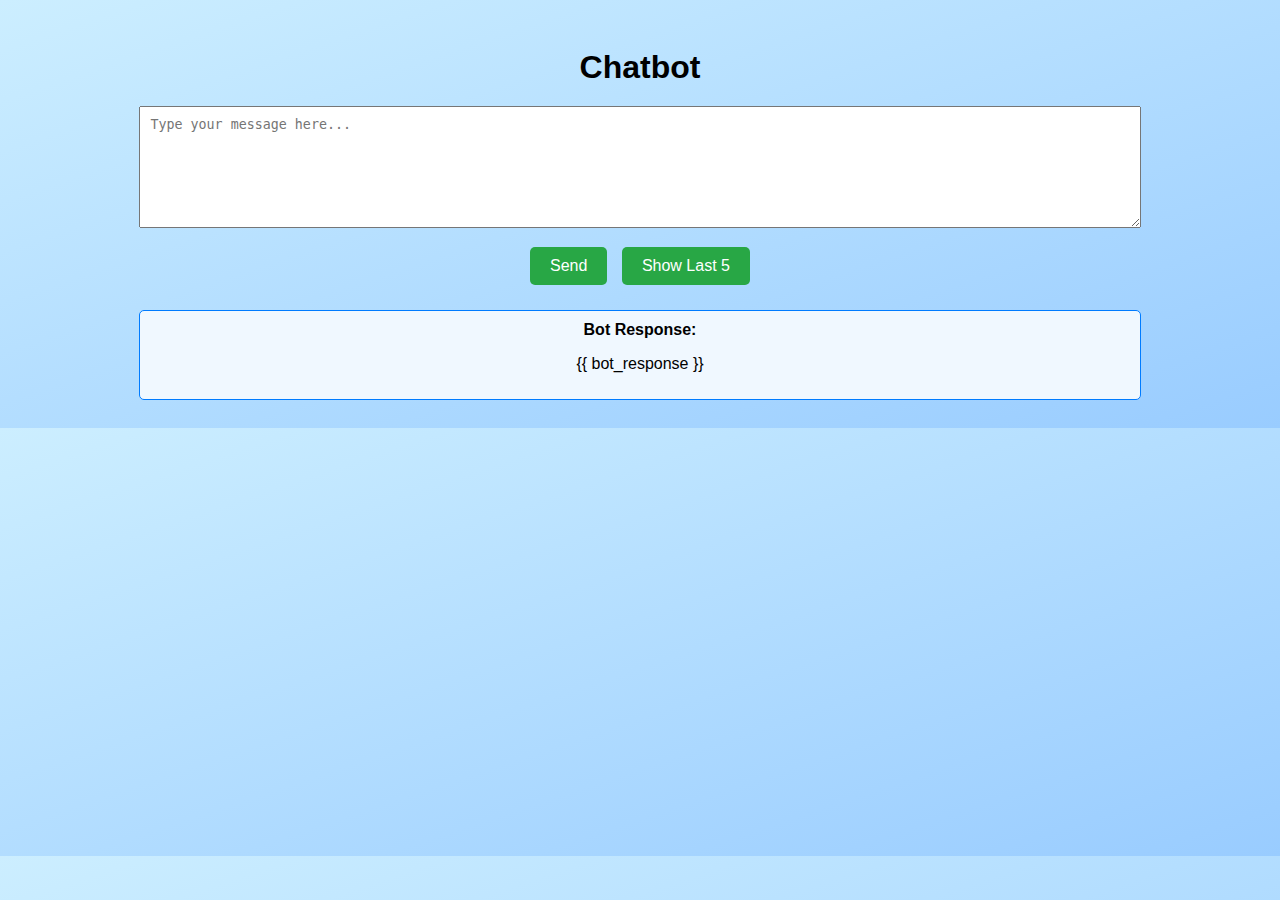
<file: chatbot4/templates/index.html>
<!DOCTYPE html>
<html lang="en">
<head>
    <meta charset="UTF-8">
    <meta name="viewport" content="width=device-width, initial-scale=1.0">
    <title>Chatbot</title>
    <style>
        body {
            background: linear-gradient(to bottom right, #cceeff, #99ccff);
            font-family: Arial, sans-serif;
            color: black;
            padding: 20px;
            text-align: center;
        }
        h1 {
            margin-bottom: 20px;
        }
        textarea {
            width: 80%;
            height: 100px;
            margin-bottom: 10px;
            padding: 10px;
        }
        button {
            background-color: #28a745; /* Green color */
            border: none;
            color: white;
            padding: 10px 20px;
            text-align: center;
            text-decoration: none;
            display: inline-block;
            font-size: 16px;
            margin: 5px;
            cursor: pointer;
            border-radius: 5px;
        }
        button:hover {
            background-color: #218838; /* Darker green on hover */
        }
        .response {
            margin-top: 20px;
            padding: 10px;
            border: 1px solid #007BFF;
            border-radius: 5px;
            display: inline-block;
            width: 80%;
            background-color: #f0f8ff;
        }
    </style>
</head>
<body>
    <h1>Chatbot</h1>
    <form method="POST">
        <textarea name="user_input" placeholder="Type your message here..."></textarea><br>
        <button type="submit">Send</button>
        <button type="submit" name="show" value="show">Show Last 5</button>
    </form>
    <div class="response">
        <strong>Bot Response:</strong>
        <p>{{ bot_response }}</p>
    </div>
</body>
</html>
</file>
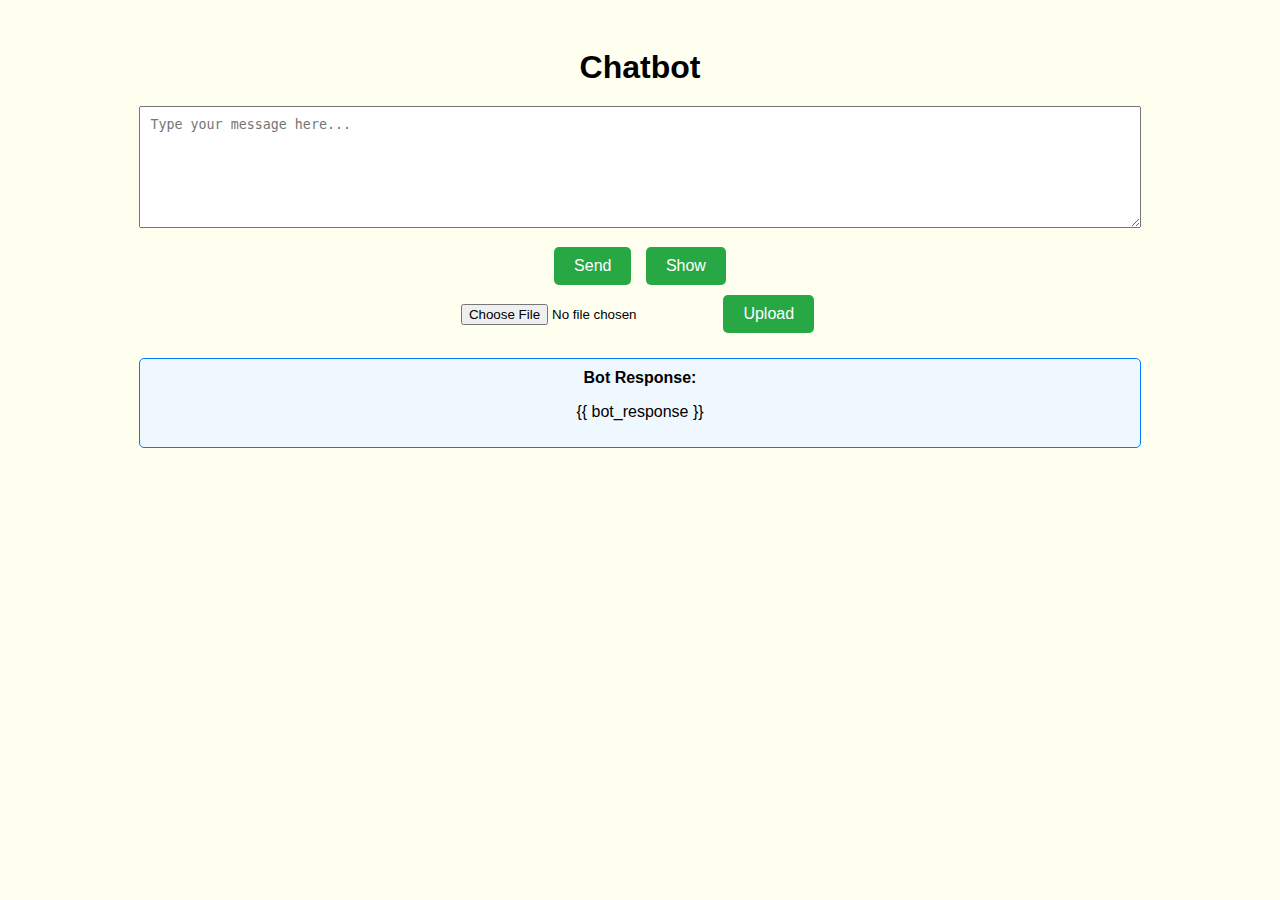
<file: chatbot6/templates/index.html>
<!DOCTYPE html>
<html lang="en">
<head>
    <meta charset="UTF-8">
    <meta name="viewport" content="width=device-width, initial-scale=1.0">
    <title>Chatbot</title>
    <style>
        body {
            background-color: #FFFFF0; /* Ivory color */
            font-family: Arial, sans-serif;
            color: black;
            padding: 20px;
            text-align: center;
        }
        h1 {
            margin-bottom: 20px;
        }
        textarea {
            width: 80%;
            height: 100px;
            margin-bottom: 10px;
            padding: 10px;
        }
        button {
            background-color: #28a745; /* Green color */
            border: none;
            color: white;
            padding: 10px 20px;
            text-align: center;
            text-decoration: none;
            display: inline-block;
            font-size: 16px;
            margin: 5px;
            cursor: pointer;
            border-radius: 5px;
        }
        button:hover {
            background-color: #218838; /* Darker green on hover */
        }
        .response {
            margin-top: 20px;
            padding: 10px;
            border: 1px solid #007BFF;
            border-radius: 5px;
            display: inline-block;
            width: 80%;
            background-color: #f0f8ff;
        }
    </style>
</head>
<body>
    <h1>Chatbot</h1>
    <form method="POST" enctype="multipart/form-data">
        <textarea name="user_input" placeholder="Type your message here..."></textarea><br>
        <button type="submit">Send</button>
        <button type="submit" name="show" value="show">Show</button><br>
        <input type="file" name="upload_file" accept=".xlsx">
        <button type="submit">Upload</button>
    </form>
    <div class="response">
        <strong>Bot Response:</strong>
        <p>{{ bot_response }}</p>
    </div>
</body>
</html>
</file>
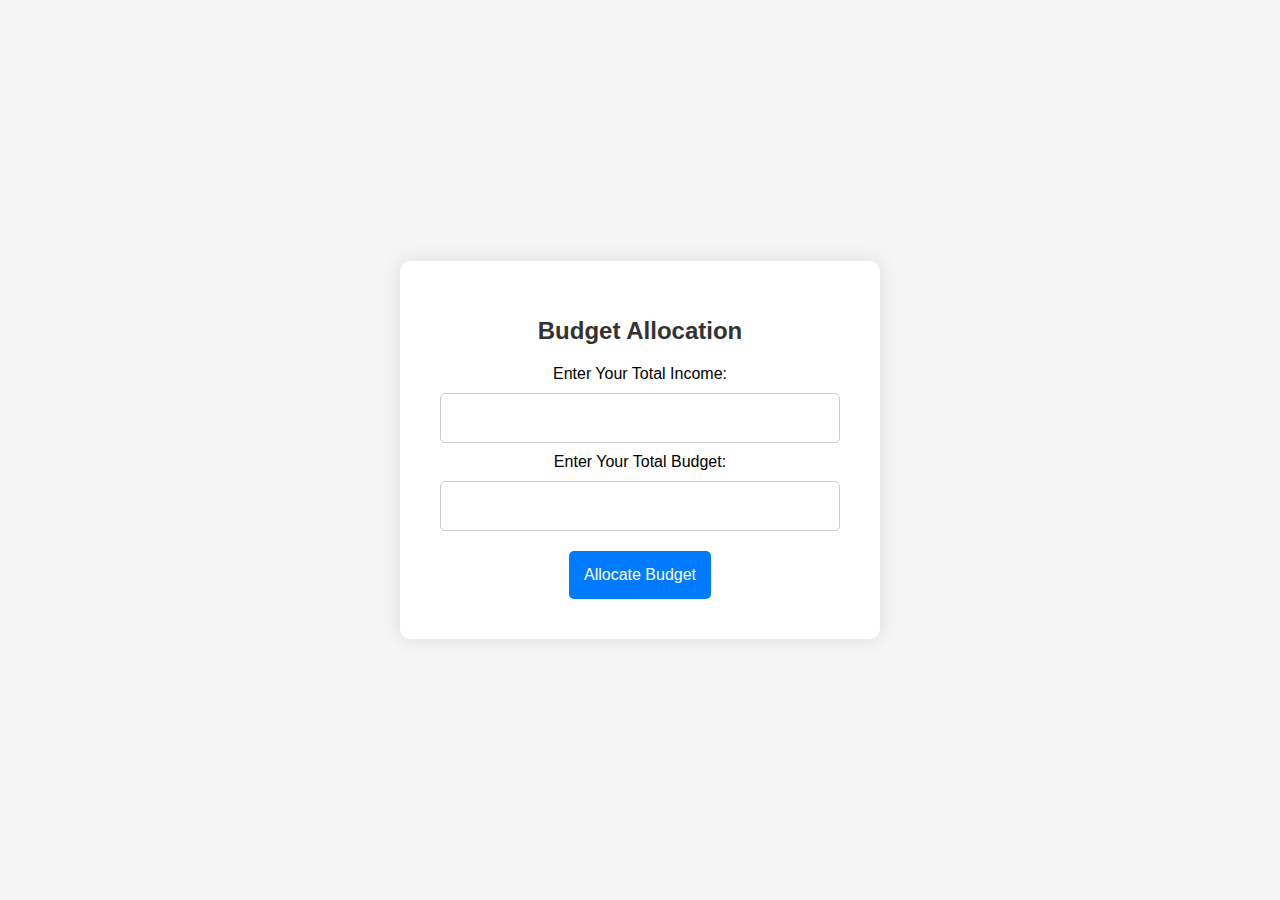
<file: Budget_allocation_functionality/templates/budget_input.html>
<!DOCTYPE html>
<html lang="en">
<head>
  <meta charset="UTF-8">
  <meta name="viewport" content="width=device-width, initial-scale=1.0">
  <title>Budget Allocation</title>
  <style>
    /* General body styling */
    body {
      font-family: Arial, sans-serif;
      background-color: #f5f5f5;
      margin: 0;
      padding: 0;
      display: flex;
      justify-content: center;
      align-items: center;
      height: 100vh;
    }

    /* Container styling */
    .container {
      background-color: #ffffff;
      border-radius: 10px;
      box-shadow: 0 0 20px rgba(0, 0, 0, 0.1);
      padding: 40px;
      width: 400px;
      text-align: center;
    }

    /* Header styling */
    header h1 {
      color: #333333;
      margin-bottom: 20px;
      font-size: 24px;
    }

    /* Form section styling */
    #budget-form {
      display: flex;
      flex-direction: column;
    }

    /* Input field styling */
    input[type="number"] {
      width: 100%;
      padding: 15px;
      margin: 10px 0;
      border-radius: 5px;
      border: 1px solid #cccccc;
      font-size: 16px;
      box-sizing: border-box;
    }

    /* Button styling */
    button {
      background-color: #007bff;
      color: white;
      padding: 15px;
      font-size: 16px;
      border: none;
      border-radius: 5px;
      cursor: pointer;
      margin-top: 10px;
    }

    button:hover {
      background-color: #0056b3;
    }

    /* Modal for alerts */
    .modal {
      display: none; /* Hidden by default */
      position: fixed; /* Stay in place */
      z-index: 1; /* Sit on top */
      padding-top: 100px; /* Location of the box */
      left: 0;
      top: 0;
      width: 100%; /* Full width */
      height: 100%; /* Full height */
      overflow: auto; /* Enable scroll if needed */
      background-color: rgba(0, 0, 0, 0.4); /* Black w/ opacity */
    }

    .modal-content {
      background-color: #ffffff;
      margin: auto;
      padding: 20px;
      border: 1px solid #888;
      width: 40%;
      border-radius: 8px;
      box-shadow: 0 5px 15px rgba(0, 0, 0, 0.3);
    }

    .close-btn {
      color: #aaa;
      float: right;
      font-size: 28px;
      font-weight: bold;
    }

    .close-btn:hover,
    .close-btn:focus {
      color: black;
      text-decoration: none;
      cursor: pointer;
    }

    .modal-header, .modal-footer {
      display: flex;
      justify-content: space-between;
      align-items: center;
    }

    .modal-footer {
      padding-top: 20px;
    }

    .btn-primary, .btn-secondary {
      padding: 10px 20px;
      font-size: 16px;
      border-radius: 5px;
      cursor: pointer;
      border: none;
      color: white;
    }

    .btn-primary {
      background-color: #007bff;
    }

    .btn-primary:hover {
      background-color: #0056b3;
    }

    .btn-secondary {
      background-color: #6c757d;
    }

    .btn-secondary:hover {
      background-color: #5a6268;
    }
  </style>
</head>
<body>
  <div class="container">
    <header>
      <h1>Budget Allocation</h1>
    </header>

    <section id="budget-form">
      <form id="budgetForm" action="/allocation_result" method="POST">
        <label for="income">Enter Your Total Income:</label>
        <input type="number" id="income" name="income" required>

        <label for="total_budget">Enter Your Total Budget:</label>
        <input type="number" id="total_budget" name="total_budget" required>

        <button type="submit">Allocate Budget</button>
      </form>
    </section>
  </div>

  <!-- Modal for the first alert -->
  <div id="alertModal" class="modal">
    <div class="modal-content">
      <div class="modal-header">
        <h2>Alert</h2>
        <span class="close-btn" id="closeBtn">&times;</span>
      </div>
      <div class="modal-body">
        <p>The budget should not be equal to the income. Please adjust your budget to avoid allocating the entire income.</p>
      </div>
      <div class="modal-footer">
        <button id="okBtn" class="btn-primary">OK</button>
      </div>
    </div>
  </div>

  <!-- Modal for the second alert (high budget warning) -->
  <div id="highBudgetModal" class="modal">
    <div class="modal-content">
      <div class="modal-header">
        <h2>High Budget Warning</h2>
        <span class="close-btn" id="closeBtn2">&times;</span>
      </div>
      <div class="modal-body">
        <p>Your budget is significantly high for your income. Do you want to continue with this budget, or reallocate?</p>
      </div>
      <div class="modal-footer">
        <button id="continueBtn" class="btn-primary">Continue</button>
        <button id="reallocateBtn" class="btn-secondary">Reallocate Budget</button>
      </div>
    </div>
  </div>

  <script>
    document.getElementById("budgetForm").addEventListener("submit", function(event) {
      // Get the income and budget values
      var income = parseFloat(document.getElementById("income").value);
      var budget = parseFloat(document.getElementById("total_budget").value);

      // Condition 1: Check if budget equals income
      if (budget === income) {
        event.preventDefault(); // Prevent form submission
        document.getElementById("alertModal").style.display = "block";
        return; // Exit after showing the first alert
      }

      // Condition 2: Check if budget is higher than 70% of income
      if (budget >= income - 0.3 * income) {
        event.preventDefault(); // Prevent form submission
        document.getElementById("highBudgetModal").style.display = "block";
        return; // Exit after showing the second alert
      }
    });

    // Close the first modal
    document.getElementById("okBtn").onclick = function() {
      document.getElementById("alertModal").style.display = "none";
    };

    document.getElementById("closeBtn").onclick = function() {
      document.getElementById("alertModal").style.display = "none";
    };

    // Close the second modal when clicking on the "Reallocate Budget" button and clear input
    document.getElementById("reallocateBtn").onclick = function() {
      document.getElementById("highBudgetModal").style.display = "none";
      document.getElementById("income").value = ""; // Clear the income input
      document.getElementById("total_budget").value = ""; // Clear the budget input
    };

    // Proceed with form submission when clicking on "Continue" button
    document.getElementById("continueBtn").onclick = function() {
      document.getElementById("highBudgetModal").style.display = "none";
      document.getElementById("budgetForm").submit(); // Continue with form submission
    };

    document.getElementById("closeBtn2").onclick = function() {
      document.getElementById("highBudgetModal").style.display = "none";
    };

    // Close the modals if the user clicks outside of them
    window.onclick = function(event) {
      if (event.target === document.getElementById("alertModal")) {
        document.getElementById("alertModal").style.display = "none";
      }
      if (event.target === document.getElementById("highBudgetModal")) {
        document.getElementById("highBudgetModal").style.display = "none";
      }
    };
  </script>
</body>
</html>
</file>
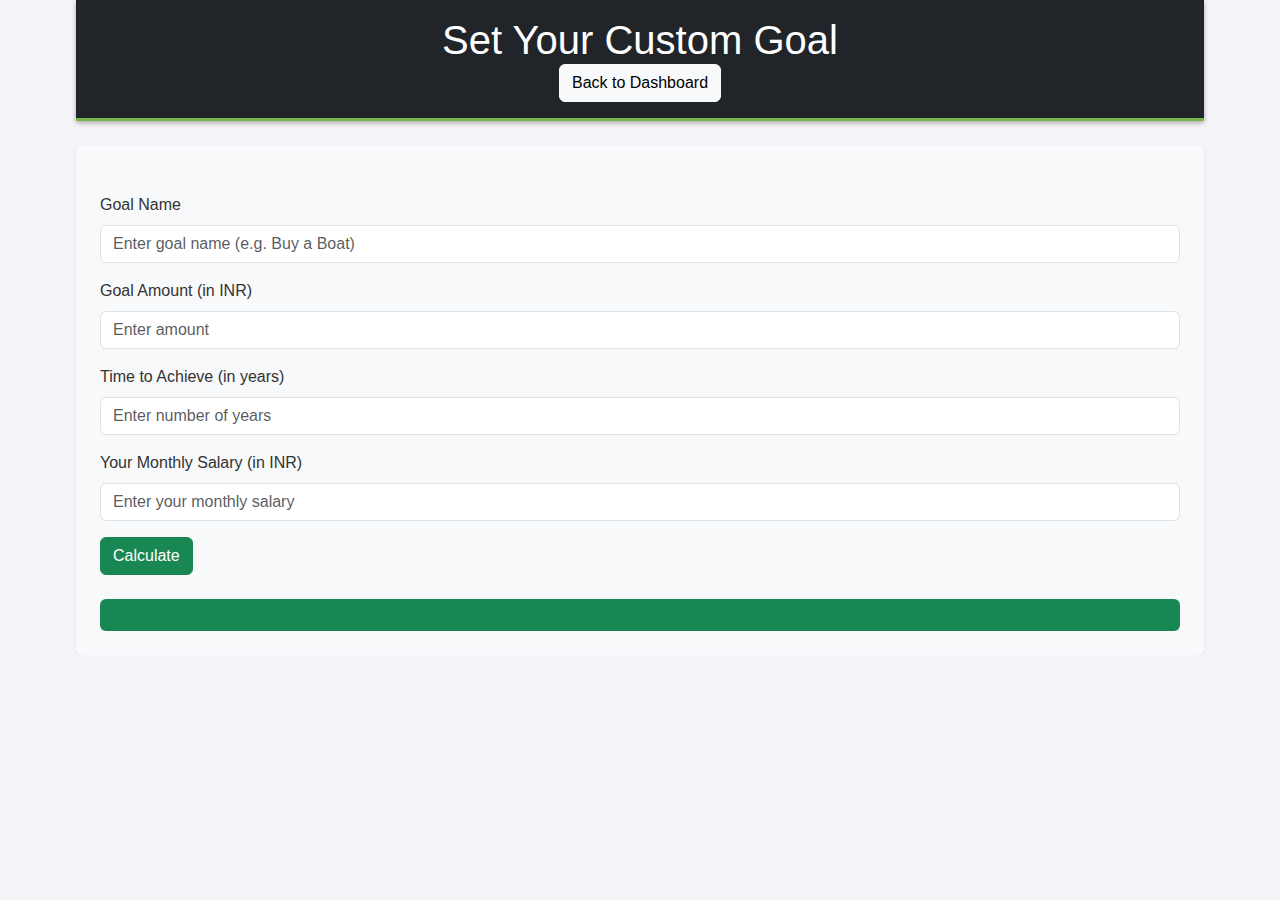
<file: new_folder/templates/customGoal.html>
<!DOCTYPE html>
<html lang="en">
<head>
    <meta charset="UTF-8">
    <meta name="viewport" content="width=device-width, initial-scale=1.0">
    <title>Custom Goal Setting</title>
    <!-- Bootstrap CSS -->
    <link href="https://cdn.jsdelivr.net/npm/bootstrap@5.3.0-alpha1/dist/css/bootstrap.min.css" rel="stylesheet">
    <!-- Custom CSS -->
    <link rel="stylesheet" href="styles.css">
</head>
<body>
    <div class="container">
        <header class="bg-dark text-white text-center py-3 mb-4">
            <h1>Set Your Custom Goal</h1>
            <a href="index.html" class="btn btn-light">Back to Dashboard</a>
        </header>

        <!-- Custom Goal Setting Form -->
        <div class="goal-container p-4 bg-light rounded shadow-sm">
            <form id="customGoalForm" class="mt-4">
                <!-- Custom Goal Name -->
                <div class="mb-3">
                    <label for="customGoalName" class="form-label">Goal Name</label>
                    <input type="text" class="form-control" id="customGoalName" placeholder="Enter goal name (e.g. Buy a Boat)">
                </div>

                <!-- Goal Amount -->
                <div class="mb-3">
                    <label for="goalAmount" class="form-label">Goal Amount (in INR)</label>
                    <input type="number" class="form-control" id="goalAmount" placeholder="Enter amount">
                </div>

                <!-- Time Period -->
                <div class="mb-3">
                    <label for="timePeriod" class="form-label">Time to Achieve (in years)</label>
                    <input type="number" class="form-control" id="timePeriod" placeholder="Enter number of years">
                </div>

                <!-- Salary -->
                <div class="mb-3">
                    <label for="salary" class="form-label">Your Monthly Salary (in INR)</label>
                    <input type="number" class="form-control" id="salary" placeholder="Enter your monthly salary">
                </div>

                <button type="button" class="btn btn-success btn-block" onclick="calculateCustomGoal()">Calculate</button>
            </form>

            <!-- Calculation Results -->
            <div id="customGoalResult" class="mt-4 p-3 text-center bg-success text-white rounded"></div>
        </div>
    </div>

    <!-- Bootstrap JS and Popper.js -->
    <script src="https://cdn.jsdelivr.net/npm/@popperjs/core@2.11.6/dist/umd/popper.min.js"></script>
    <script src="https://cdn.jsdelivr.net/npm/bootstrap@5.3.0-alpha1/dist/js/bootstrap.min.js"></script>

    <!-- Custom JS for Custom Goals -->
    <script src="customGoal.js"></script>
</body>
</html>
</file>
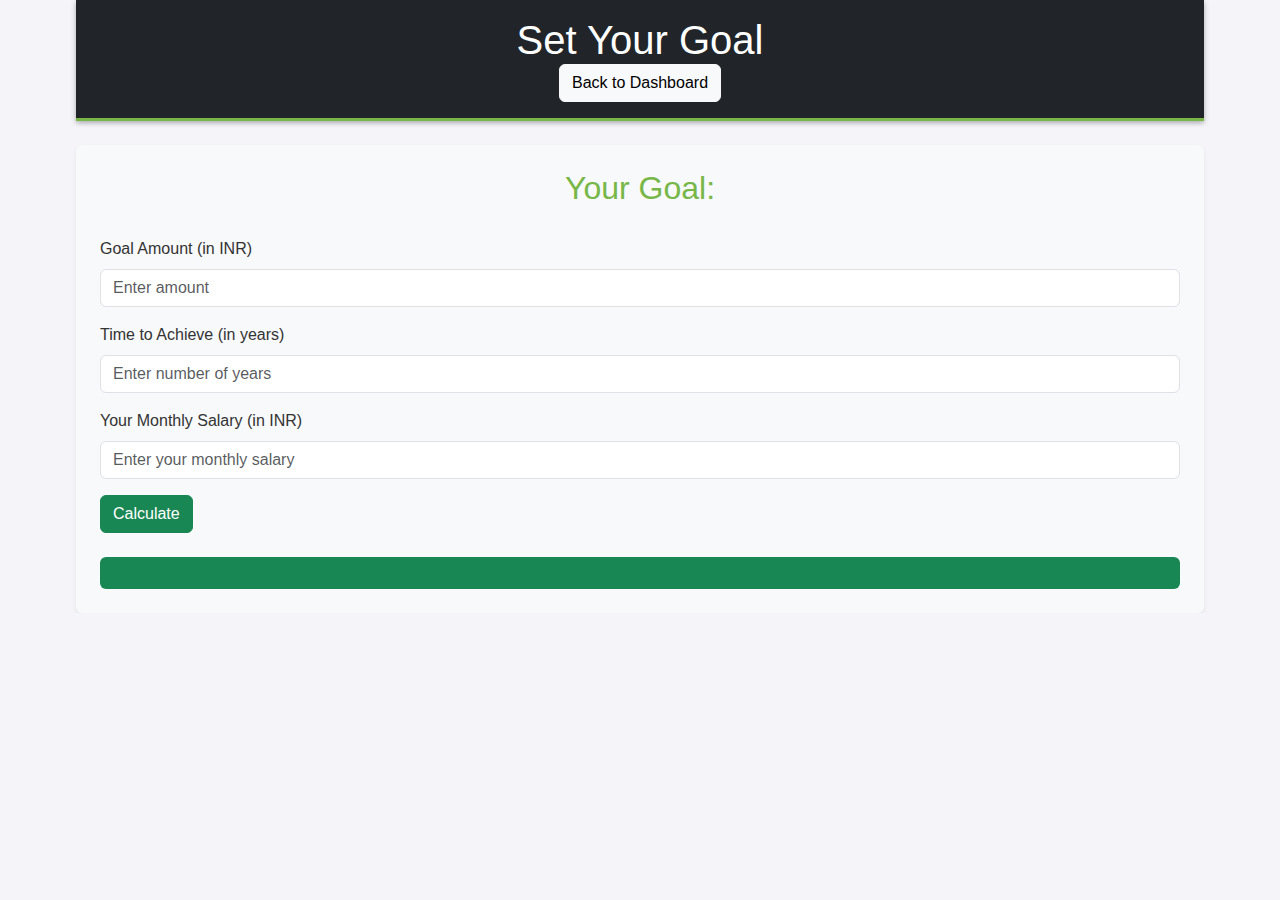
<file: new_folder/templates/goal.html>
<!DOCTYPE html>
<html lang="en">
<head>
    <meta charset="UTF-8">
    <meta name="viewport" content="width=device-width, initial-scale=1.0">
    <title>Goal Setting</title>
    <!-- Bootstrap CSS -->
    <link href="https://cdn.jsdelivr.net/npm/bootstrap@5.3.0-alpha1/dist/css/bootstrap.min.css" rel="stylesheet">
    <!-- Custom CSS -->
    <link rel="stylesheet" href="styles.css">
</head>
<body>
    <div class="container">
        <header class="bg-dark text-white text-center py-3 mb-4">
            <h1>Set Your Goal</h1>
            <a href="index.html" class="btn btn-light">Back to Dashboard</a>
        </header>

        <!-- Goal Setting Form -->
        <div class="goal-container p-4 bg-light rounded shadow-sm">
            <h2 class="text-center" id="goalTitle">Your Goal: </h2>

            <form id="goalForm" class="mt-4">
                <!-- Goal Amount -->
                <div class="mb-3">
                    <label for="goalAmount" class="form-label">Goal Amount (in INR)</label>
                    <input type="number" class="form-control" id="goalAmount" placeholder="Enter amount">
                </div>

                <!-- Time Period -->
                <div class="mb-3">
                    <label for="timePeriod" class="form-label">Time to Achieve (in years)</label>
                    <input type="number" class="form-control" id="timePeriod" placeholder="Enter number of years">
                </div>

                <!-- Salary -->
                <div class="mb-3">
                    <label for="salary" class="form-label">Your Monthly Salary (in INR)</label>
                    <input type="number" class="form-control" id="salary" placeholder="Enter your monthly salary">
                </div>

                <button type="button" class="btn btn-success btn-block" onclick="calculateGoal()">Calculate</button>
            </form>

            <!-- Calculation Results -->
            <div id="goalResult" class="mt-4 p-3 text-center bg-success text-white rounded"></div>
        </div>
    </div>

    <!-- Bootstrap JS and Popper.js -->
    <script src="https://cdn.jsdelivr.net/npm/@popperjs/core@2.11.6/dist/umd/popper.min.js"></script>
    <script src="https://cdn.jsdelivr.net/npm/bootstrap@5.3.0-alpha1/dist/js/bootstrap.min.js"></script>

    <!-- Custom JS for Goals -->
    <script src="goal.js"></script>
</body>
</html>
</file>
<file: new_folder/templates/styles.css>
body {
    font-family: Arial, sans-serif;
    background-color: #f4f4f9;
    color: #333;
    margin: 0;
    padding: 0;
}

.container {
    width: 90%;
    max-width: 1200px; /* Max width for larger screens */
    margin: auto;
    overflow: hidden;
}

header {
    background: #333;
    color: #fff;
    padding-top: 30px;
    min-height: 70px;
    border-bottom: #77b748 3px solid;
    box-shadow: 0 2px 5px rgba(0, 0, 0, 0.3);
}

header h1 {
    text-align: center;
    margin: 0;
    font-size: 2.5em;
}

section {
    margin: 20px 0;
    padding: 20px;
    background: #fff;
    border-radius: 10px;
    box-shadow: 0 0 15px rgba(0, 0, 0, 0.2);
    transition: box-shadow 0.3s ease;
}

section:hover {
    box-shadow: 0 0 25px rgba(0, 0, 0, 0.3);
}

.goal-card {
    display: block;
    text-decoration: none; /* Remove underline from links */
    color: #333; /* Default color */
    transition: transform 0.3s, box-shadow 0.3s;
    padding: 20px; /* Add padding to the card */
    border: 2px solid #ddd; /* Add a border for better visibility */
    border-radius: 10px; /* Round corners */
    background-color: #fff; /* Background color of the card */
    box-shadow: 0 2px 5px rgba(0, 0, 0, 0.1); /* Subtle shadow */
    height: 250px; /* Fixed height for uniformity */
}

.goal-card:hover {
    transform: translateY(-5px);
    box-shadow: 0 4px 15px rgba(0, 0, 0, 0.3);
}

.goal-icon {
    width: 100%;
    max-width: 120px; /* Set a max width for images */
    height: auto; /* Maintain aspect ratio */
    margin-bottom: 10px;
    transition: transform 0.3s;
}

.goal-card:hover .goal-icon {
    transform: scale(1.1);
}

h2 {
    margin-bottom: 30px;
    font-size: 2em;
    color: #77b748; /* Color for the subtitle */
}

/* Responsive Design */
@media (max-width: 768px) {
    .goal-icon {
        max-width: 80px; /* Smaller images on smaller screens */
    }
}
</file>
